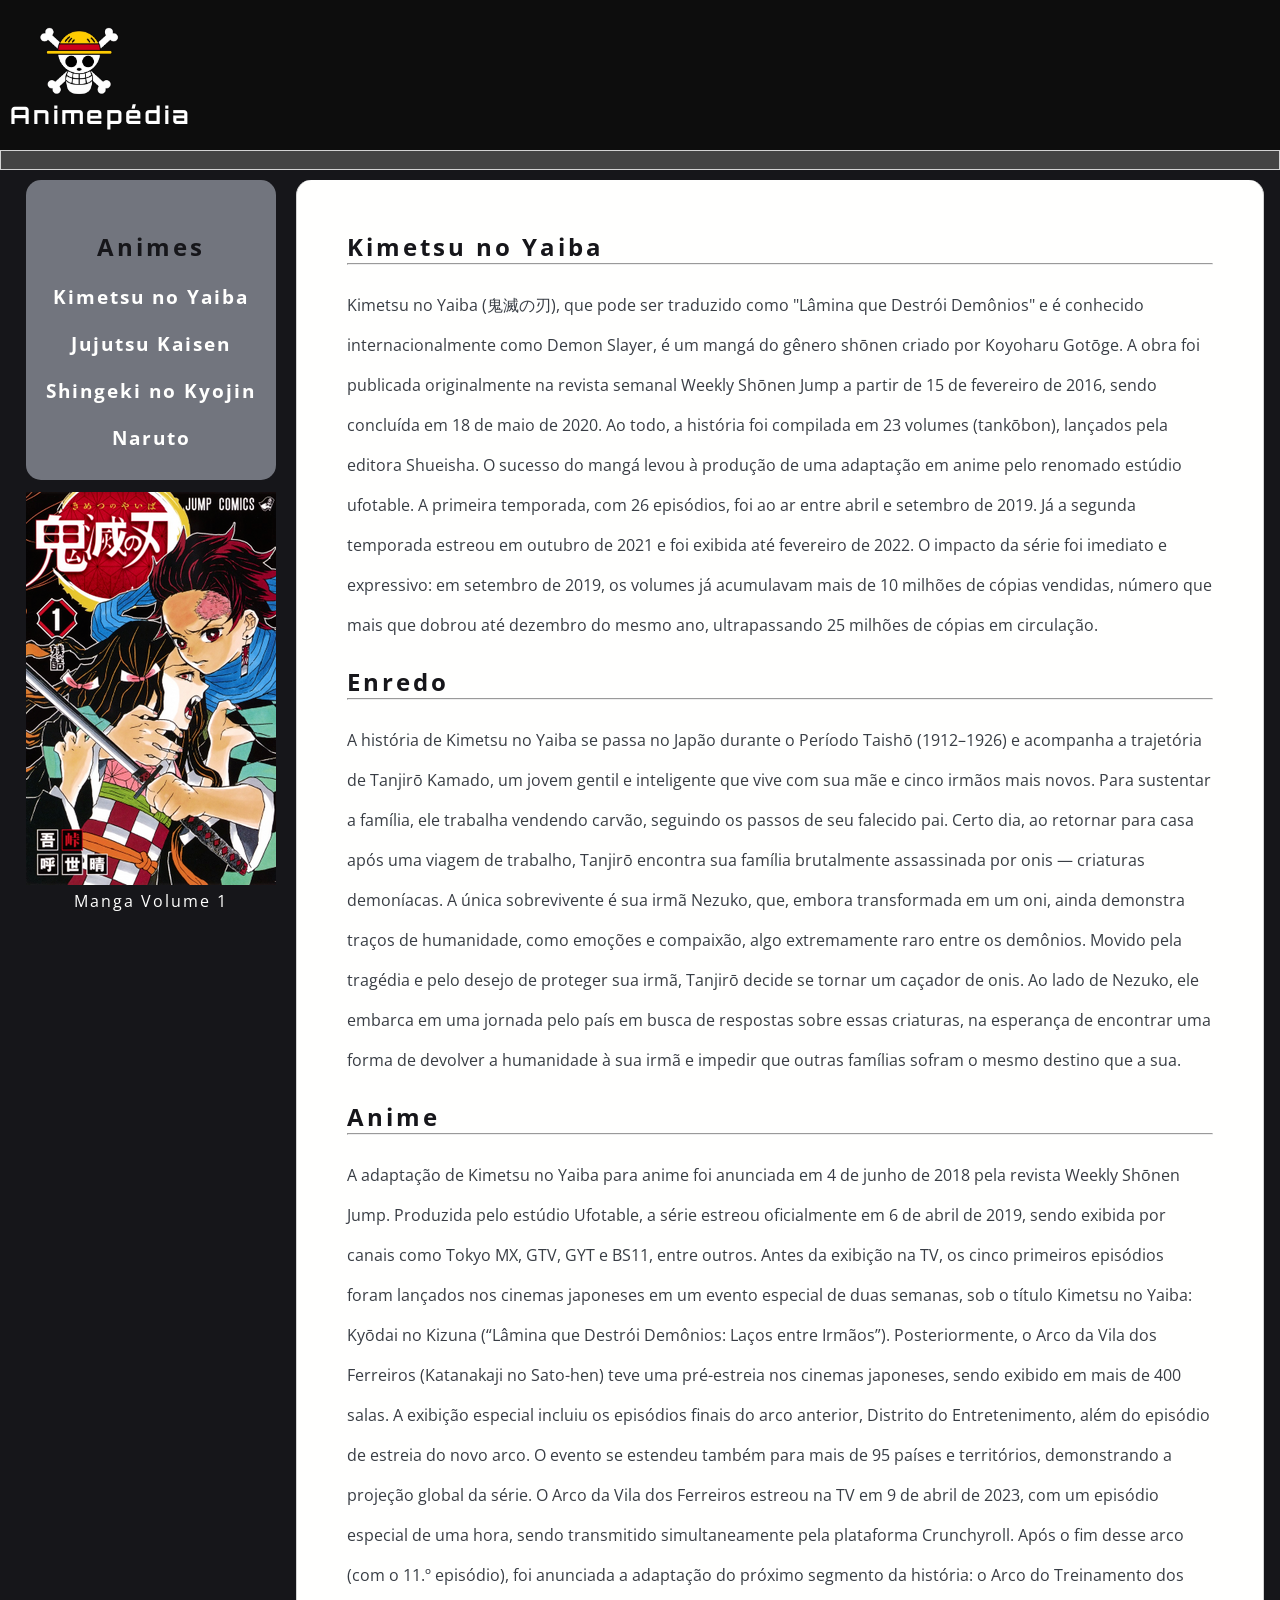
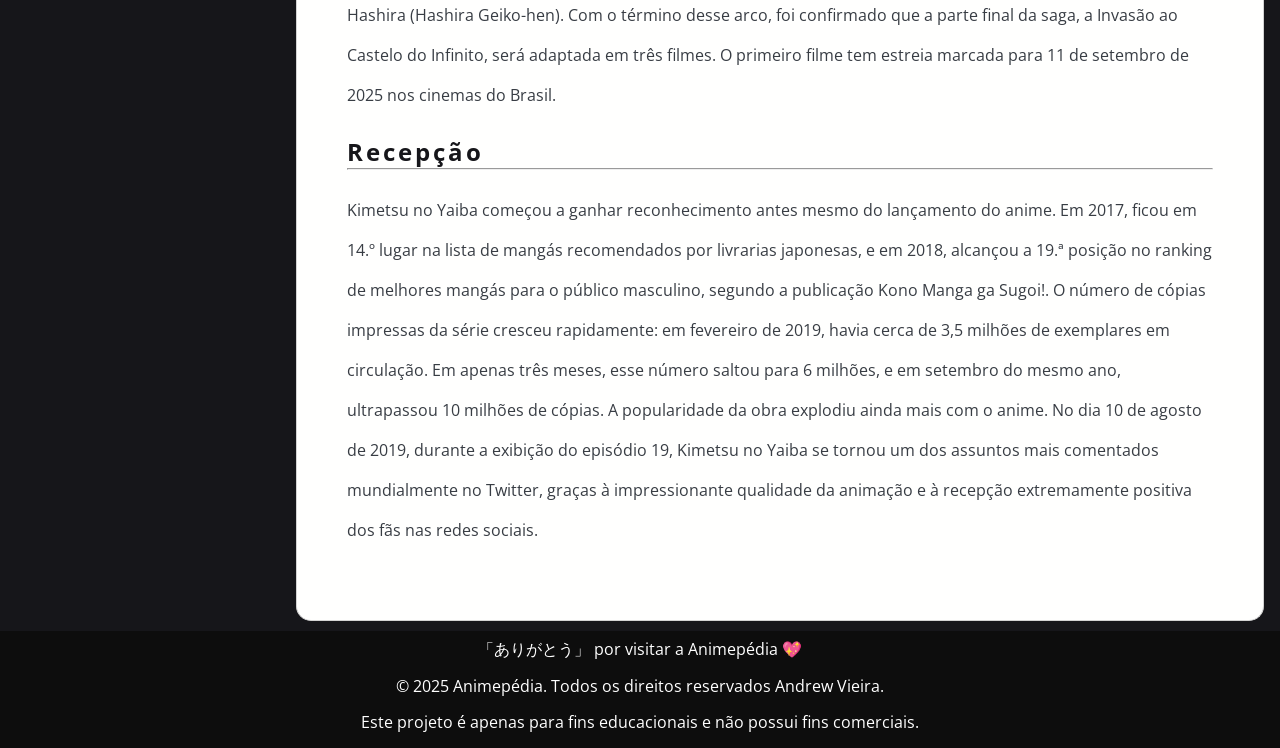
<file: index.html>
<!DOCTYPE html>
<html lang="pt-br">

<head>
  <meta charset="UTF-8">
  <meta name="viewport" content="width=device-width, initial-scale=1.0">
  <title>Kimetsu no Yaiba</title>
  <link rel="stylesheet" href="./assets/css/style.css">
  <link rel="shortcut icon" href="assets/images/favicon-32x32.png" type="image/x-icon">
</head>

<body>


  <header id="inicio">
    <div class="logo">

    </div><!--logo-->
    <h2>Animepédia</h2>
  </header><!--header-->
  <div class="bar">
    <button class="hamburger" id="hamburger">☰</button>
  </div><!--bar-->
  <div class="wrapper">
    <nav id="side-left">
      <aside class="side1">
        <h2>Animes</h2>
        <a href="index.html">Kimetsu no Yaiba</a>
        <a href="jujutsu.html">Jujutsu Kaisen</a>
        <a href="shingeki.html">Shingeki no Kyojin</a>
        <a href="naruto.html">Naruto</a>
        <figure>
          <img src="assets/images/Kimetsu_no_Yaiba_(capa_do_volume_1).png"
            alt="Capa do volume 1 do manga de Kimetsu no Yaiba">
          <figcaption>Manga Volume 1</figcaption>
        </figure>
      </aside><!--side1-->
    </nav><!--side-left-->

    <nav id="nav-hamburger" class="nav-hamburger">
      <h2>Animes</h2>
      <a href="index.html">Kimetsu no Yaiba</a>
      <a href="jujutsu.html">Jujutsu Kaisen</a>
      <a href="shingeki.html">Shingeki no Kyojin</a>
      <a href="naruto.html">Naruto</a>
    </nav><!--nav-hamburger-->

    <nav id="side-right">
      <aside class="side2">
        <h2>Neste Artigo</h2>
        <a href="#inicio">Inicio</a>
        <a href="#Enredo">Enredo</a>
        <a href="#Anime">Anime</a>
        <a href="#Recepcao">Recepção</a>
      </aside>
    </nav><!--nav-->
    <main>
      <section>
        <figure class="img-mobile">
          <img src="assets/images/Kimetsu_no_Yaiba_(capa_do_volume_1).png"
            alt="Capa do volume 1 do manga de Kimetsu no Yaiba">
          <figcaption>Manga Volume 1</figcaption>
        </figure><!--img-mobile-->
        <h1>Kimetsu no Yaiba</h1>
        <hr>
        <p>
          Kimetsu no Yaiba (鬼滅の刃), que pode ser traduzido como "Lâmina que Destrói Demônios" e é conhecido
          internacionalmente como Demon Slayer, é um mangá do gênero shōnen criado por Koyoharu Gotōge. A obra foi
          publicada originalmente na revista semanal Weekly Shōnen Jump a partir de 15 de fevereiro de 2016, sendo
          concluída em 18 de maio de 2020. Ao todo, a história foi compilada em 23 volumes (tankōbon), lançados pela
          editora Shueisha.

          O sucesso do mangá levou à produção de uma adaptação em anime pelo renomado estúdio ufotable. A primeira
          temporada, com 26 episódios, foi ao ar entre abril e setembro de 2019. Já a segunda temporada estreou em
          outubro de 2021 e foi exibida até fevereiro de 2022.

          O impacto da série foi imediato e expressivo: em setembro de 2019, os volumes já acumulavam mais de 10 milhões
          de cópias vendidas, número que mais que dobrou até dezembro do mesmo ano, ultrapassando 25 milhões de cópias
          em circulação.
        </p>
        <h2 id="Enredo">Enredo</h2>
        <hr>
        <p>
          A história de Kimetsu no Yaiba se passa no Japão durante o Período Taishō (1912–1926) e acompanha a trajetória
          de Tanjirō Kamado, um jovem gentil e inteligente que vive com sua mãe e cinco irmãos mais novos. Para
          sustentar a família, ele trabalha vendendo carvão, seguindo os passos de seu falecido pai.

          Certo dia, ao retornar para casa após uma viagem de trabalho, Tanjirō encontra sua família brutalmente
          assassinada por onis — criaturas demoníacas. A única sobrevivente é sua irmã Nezuko, que, embora transformada
          em um oni, ainda demonstra traços de humanidade, como emoções e compaixão, algo extremamente raro entre os
          demônios.

          Movido pela tragédia e pelo desejo de proteger sua irmã, Tanjirō decide se tornar um caçador de onis. Ao lado
          de Nezuko, ele embarca em uma jornada pelo país em busca de respostas sobre essas criaturas, na esperança de
          encontrar uma forma de devolver a humanidade à sua irmã e impedir que outras famílias sofram o mesmo destino
          que a sua.
        </p>
        <h2 id="Anime">Anime</h2>
        <hr>
        <p>

          A adaptação de Kimetsu no Yaiba para anime foi anunciada em 4 de junho de 2018 pela revista Weekly Shōnen
          Jump. Produzida pelo estúdio Ufotable, a série estreou oficialmente em 6 de abril de 2019, sendo exibida por
          canais como Tokyo MX, GTV, GYT e BS11, entre outros. Antes da exibição na TV, os cinco primeiros episódios
          foram lançados nos cinemas japoneses em um evento especial de duas semanas, sob o título Kimetsu no Yaiba:
          Kyōdai no Kizuna (“Lâmina que Destrói Demônios: Laços entre Irmãos”).

          Posteriormente, o Arco da Vila dos Ferreiros (Katanakaji no Sato-hen) teve uma pré-estreia nos cinemas
          japoneses, sendo exibido em mais de 400 salas. A exibição especial incluiu os episódios finais do arco
          anterior, Distrito do Entretenimento, além do episódio de estreia do novo arco. O evento se estendeu também
          para mais de 95 países e territórios, demonstrando a projeção global da série.

          O Arco da Vila dos Ferreiros estreou na TV em 9 de abril de 2023, com um episódio especial de uma hora, sendo
          transmitido simultaneamente pela plataforma Crunchyroll.

          Após o fim desse arco (com o 11.º episódio), foi anunciada a adaptação do próximo segmento da história: o Arco
          do Treinamento dos Hashira (Hashira Geiko-hen). Com o término desse arco, foi confirmado que a parte final da
          saga, a Invasão ao Castelo do Infinito, será adaptada em três filmes. O primeiro filme tem estreia marcada
          para 11 de setembro de 2025 nos cinemas do Brasil.
        </p>
        <h2 id="Recepcao">Recepção</h2>
        <hr>
        <p>
          Kimetsu no Yaiba começou a ganhar reconhecimento antes mesmo do lançamento do anime. Em 2017, ficou em 14.º
          lugar na lista de mangás recomendados por livrarias japonesas, e em 2018, alcançou a 19.ª posição no ranking
          de melhores mangás para o público masculino, segundo a publicação Kono Manga ga Sugoi!.

          O número de cópias impressas da série cresceu rapidamente: em fevereiro de 2019, havia cerca de 3,5 milhões de
          exemplares em circulação. Em apenas três meses, esse número saltou para 6 milhões, e em setembro do mesmo ano,
          ultrapassou 10 milhões de cópias.

          A popularidade da obra explodiu ainda mais com o anime. No dia 10 de agosto de 2019, durante a exibição do
          episódio 19, Kimetsu no Yaiba se tornou um dos assuntos mais comentados mundialmente no Twitter, graças à
          impressionante qualidade da animação e à recepção extremamente positiva dos fãs nas redes sociais.


        </p>
      </section><!--section-->
    </main>
  </div>

  <footer>
    <p>「ありがとう」 por visitar a Animepédia 💖</p>
    <p>© 2025 Animepédia. Todos os direitos reservados Andrew Vieira.</p>
    <p>Este projeto é apenas para fins educacionais e não possui fins comerciais.</p>
  </footer><!--footer-->

  <script>
    const hamburger = document.getElementById('hamburger');
    const nav = document.getElementById('nav-hamburger');

    hamburger.addEventListener('click', () => {
      nav.classList.toggle('active');
    });
  </script>
</body>


</html>
</file>
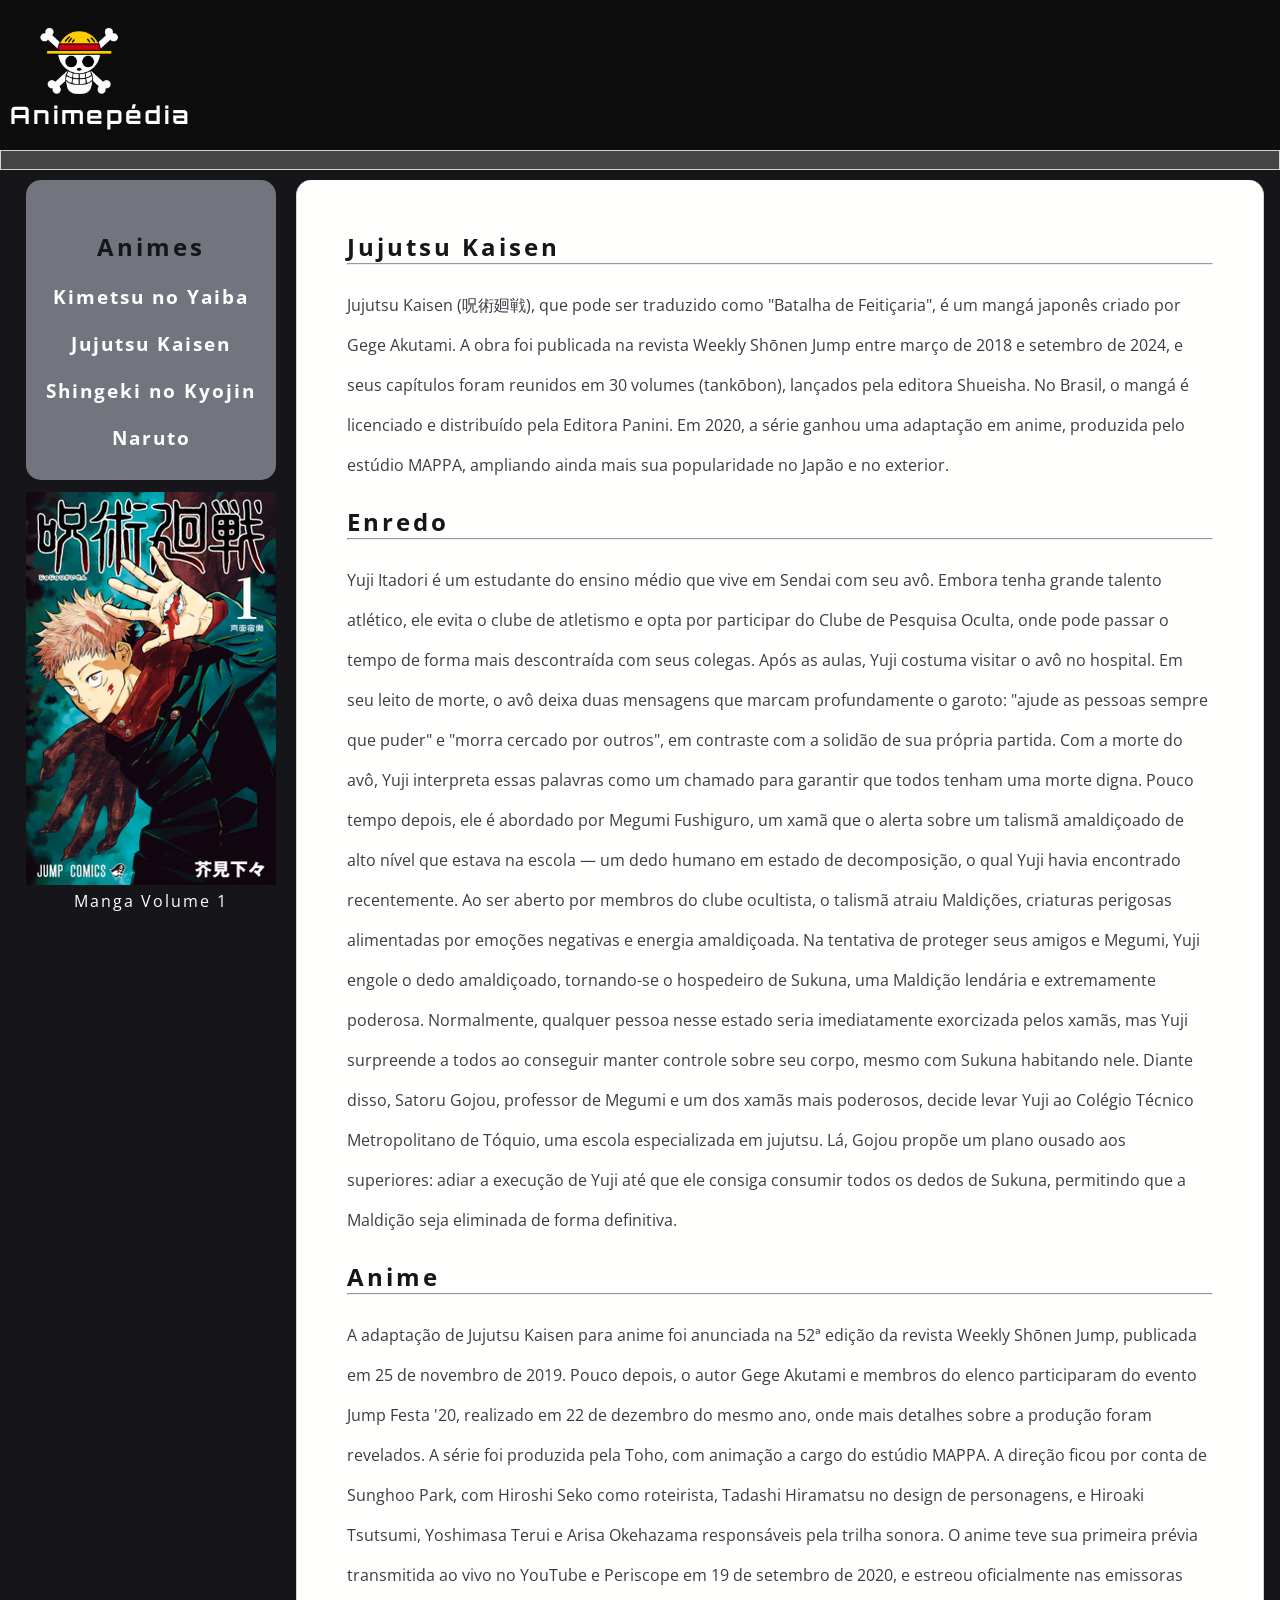
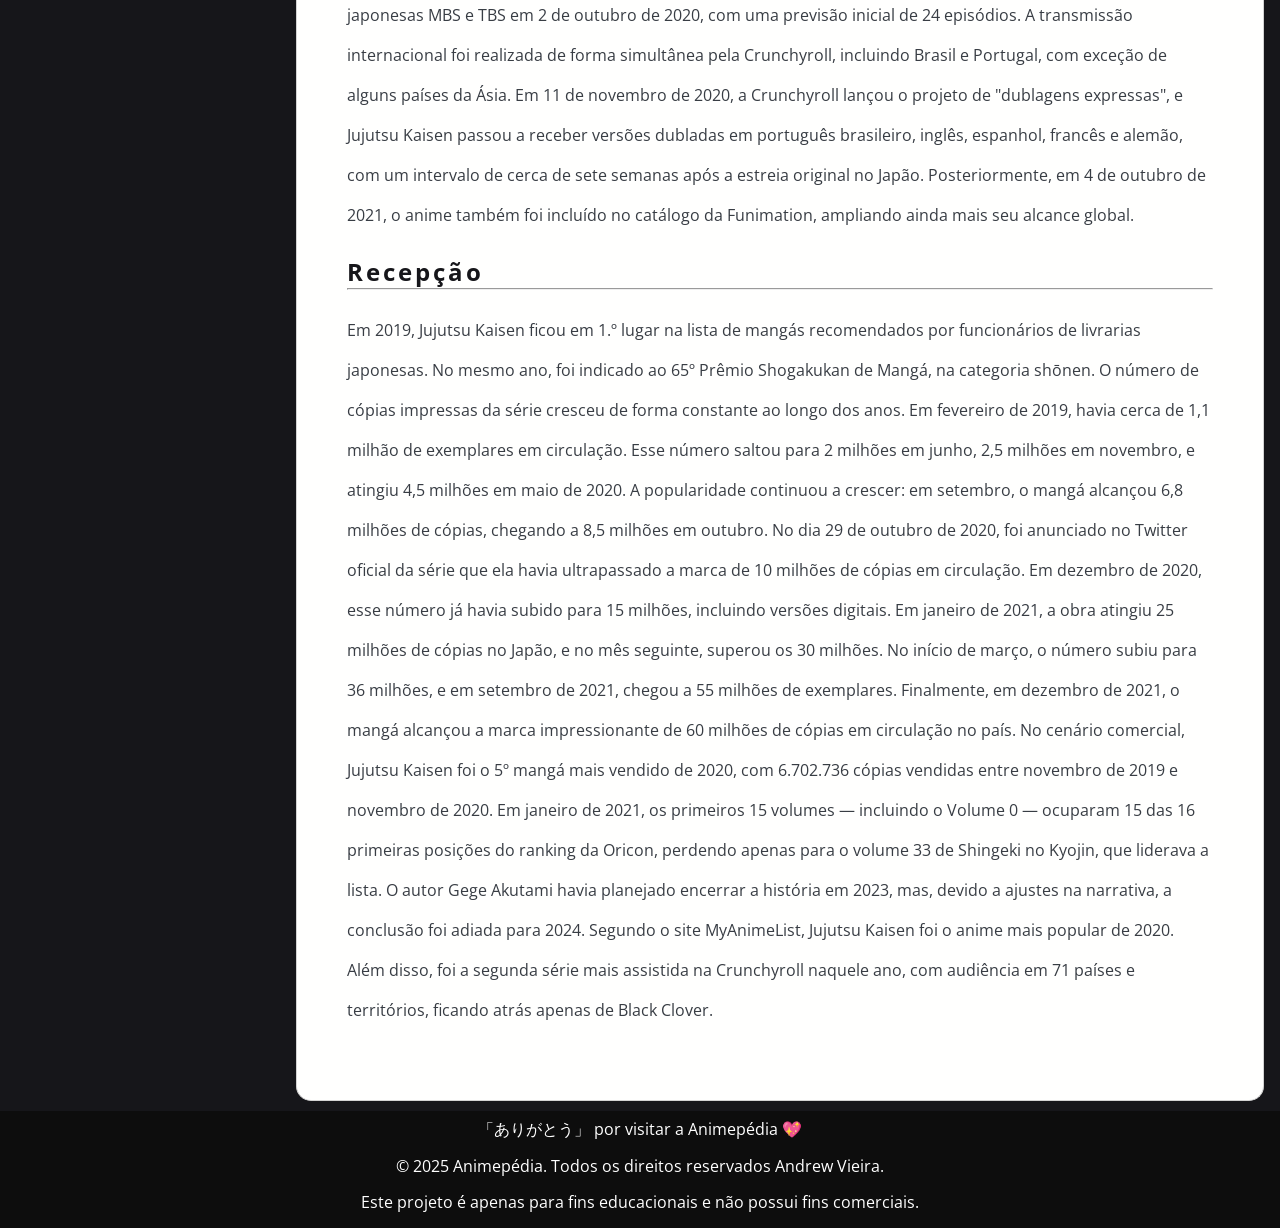
<file: jujutsu.html>
<!DOCTYPE html>
<html lang="pt-br">

<head>
  <meta charset="UTF-8">
  <meta name="viewport" content="width=device-width, initial-scale=1.0">
  <title>Jujutsu Kaisen</title>
  <link rel="stylesheet" href="./assets/css/style.css">
  <link rel="shortcut icon" href="assets/images/favicon-32x32.png" type="image/x-icon">
</head>

<body>


  <header id="inicio">
    <div class="logo">

    </div><!--logo-->
    <h2>Animepédia</h2>
  </header><!--header-->
  <div class="bar">
    <button class="hamburger" id="hamburger">☰</button>
  </div><!--bar-->
  <div class="wrapper">
    <nav id="side-left">
      <aside class="side1">
        <h2>Animes</h2>
        <a href="index.html">Kimetsu no Yaiba</a>
        <a href="jujutsu.html">Jujutsu Kaisen</a>
        <a href="shingeki.html">Shingeki no Kyojin</a>
        <a href="naruto.html">Naruto</a>
        <figure>
          <img src="assets/images/Jujutsu_Kaisen_Cover.png" alt="Capa do volume 1 do manga de Jujutsu Kaisen">
          <figcaption>Manga Volume 1</figcaption>
        </figure>
      </aside><!--side1-->
    </nav><!--side-left-->
    <nav id="nav-hamburger" class="nav-hamburger">
      <h2>Animes</h2>
      <a href="index.html">Kimetsu no Yaiba</a>
      <a href="jujutsu.html">Jujutsu Kaisen</a>
      <a href="shingeki.html">Shingeki no Kyojin</a>
      <a href="naruto.html">Naruto</a>
    </nav><!--nav-hamburger-->
    <nav id="side-right">
      <aside class="side2">
        <h2>Neste Artigo</h2>
        <a href="#inicio">Inicio</a>
        <a href="#Enredo">Enredo</a>
        <a href="#Anime">Anime</a>
        <a href="#Recepcao">Recepção</a>
      </aside>
    </nav><!--nav-->
    <main>
      <section>
        <figure class="img-mobile">
          <img src="assets/images/Jujutsu_Kaisen_Cover.png" alt="Capa do volume 1 do manga de Jujutsu Kaisen">
          <figcaption>Manga Volume 1</figcaption>
        </figure><!--img-mobile-->
        <h1>Jujutsu Kaisen</h1>
        <hr>
        <p>
          Jujutsu Kaisen (呪術廻戦), que pode ser traduzido como "Batalha de Feitiçaria", é um mangá japonês criado por Gege
          Akutami. A obra foi publicada na revista Weekly Shōnen Jump entre março de 2018 e setembro de 2024, e seus
          capítulos foram reunidos em 30 volumes (tankōbon), lançados pela editora Shueisha.

          No Brasil, o mangá é licenciado e distribuído pela Editora Panini. Em 2020, a série ganhou uma adaptação em
          anime, produzida pelo estúdio MAPPA, ampliando ainda mais sua popularidade no Japão e no exterior.
        </p>
        <h2 id="Enredo">Enredo</h2>
        <hr>
        <p>
          Yuji Itadori é um estudante do ensino médio que vive em Sendai com seu avô. Embora tenha grande talento
          atlético, ele evita o clube de atletismo e opta por participar do Clube de Pesquisa Oculta, onde pode passar o
          tempo de forma mais descontraída com seus colegas. Após as aulas, Yuji costuma visitar o avô no hospital. Em
          seu leito de morte, o avô deixa duas mensagens que marcam profundamente o garoto: "ajude as pessoas sempre que
          puder" e "morra cercado por outros", em contraste com a solidão de sua própria partida.

          Com a morte do avô, Yuji interpreta essas palavras como um chamado para garantir que todos tenham uma morte
          digna. Pouco tempo depois, ele é abordado por Megumi Fushiguro, um xamã que o alerta sobre um talismã
          amaldiçoado de alto nível que estava na escola — um dedo humano em estado de decomposição, o qual Yuji havia
          encontrado recentemente. Ao ser aberto por membros do clube ocultista, o talismã atraiu Maldições, criaturas
          perigosas alimentadas por emoções negativas e energia amaldiçoada.

          Na tentativa de proteger seus amigos e Megumi, Yuji engole o dedo amaldiçoado, tornando-se o hospedeiro de
          Sukuna, uma Maldição lendária e extremamente poderosa. Normalmente, qualquer pessoa nesse estado seria
          imediatamente exorcizada pelos xamãs, mas Yuji surpreende a todos ao conseguir manter controle sobre seu
          corpo, mesmo com Sukuna habitando nele.

          Diante disso, Satoru Gojou, professor de Megumi e um dos xamãs mais poderosos, decide levar Yuji ao Colégio
          Técnico Metropolitano de Tóquio, uma escola especializada em jujutsu. Lá, Gojou propõe um plano ousado aos
          superiores: adiar a execução de Yuji até que ele consiga consumir todos os dedos de Sukuna, permitindo que a
          Maldição seja eliminada de forma definitiva.
        </p>
        <h2 id="Anime">Anime</h2>
        <hr>
        <p>

          A adaptação de Jujutsu Kaisen para anime foi anunciada na 52ª edição da revista Weekly Shōnen Jump, publicada
          em 25 de novembro de 2019. Pouco depois, o autor Gege Akutami e membros do elenco participaram do evento Jump
          Festa '20, realizado em 22 de dezembro do mesmo ano, onde mais detalhes sobre a produção foram revelados.

          A série foi produzida pela Toho, com animação a cargo do estúdio MAPPA. A direção ficou por conta de Sunghoo
          Park, com Hiroshi Seko como roteirista, Tadashi Hiramatsu no design de personagens, e Hiroaki Tsutsumi,
          Yoshimasa Terui e Arisa Okehazama responsáveis pela trilha sonora.

          O anime teve sua primeira prévia transmitida ao vivo no YouTube e Periscope em 19 de setembro de 2020, e
          estreou oficialmente nas emissoras japonesas MBS e TBS em 2 de outubro de 2020, com uma previsão inicial de 24
          episódios.

          A transmissão internacional foi realizada de forma simultânea pela Crunchyroll, incluindo Brasil e Portugal,
          com exceção de alguns países da Ásia. Em 11 de novembro de 2020, a Crunchyroll lançou o projeto de "dublagens
          expressas", e Jujutsu Kaisen passou a receber versões dubladas em português brasileiro, inglês, espanhol,
          francês e alemão, com um intervalo de cerca de sete semanas após a estreia original no Japão.

          Posteriormente, em 4 de outubro de 2021, o anime também foi incluído no catálogo da Funimation, ampliando
          ainda mais seu alcance global.
        </p>
        <h2 id="Recepcao">Recepção</h2>
        <hr>
        <p>
          Em 2019, Jujutsu Kaisen ficou em 1.º lugar na lista de mangás recomendados por funcionários de livrarias
          japonesas. No mesmo ano, foi indicado ao 65º Prêmio Shogakukan de Mangá, na categoria shōnen.

          O número de cópias impressas da série cresceu de forma constante ao longo dos anos. Em fevereiro de 2019,
          havia cerca de 1,1 milhão de exemplares em circulação. Esse número saltou para 2 milhões em junho, 2,5 milhões
          em novembro, e atingiu 4,5 milhões em maio de 2020. A popularidade continuou a crescer: em setembro, o mangá
          alcançou 6,8 milhões de cópias, chegando a 8,5 milhões em outubro. No dia 29 de outubro de 2020, foi anunciado
          no Twitter oficial da série que ela havia ultrapassado a marca de 10 milhões de cópias em circulação. Em
          dezembro de 2020, esse número já havia subido para 15 milhões, incluindo versões digitais.

          Em janeiro de 2021, a obra atingiu 25 milhões de cópias no Japão, e no mês seguinte, superou os 30 milhões. No
          início de março, o número subiu para 36 milhões, e em setembro de 2021, chegou a 55 milhões de exemplares.
          Finalmente, em dezembro de 2021, o mangá alcançou a marca impressionante de 60 milhões de cópias em circulação
          no país.

          No cenário comercial, Jujutsu Kaisen foi o 5º mangá mais vendido de 2020, com 6.702.736 cópias vendidas entre
          novembro de 2019 e novembro de 2020. Em janeiro de 2021, os primeiros 15 volumes — incluindo o Volume 0 —
          ocuparam 15 das 16 primeiras posições do ranking da Oricon, perdendo apenas para o volume 33 de Shingeki no
          Kyojin, que liderava a lista.

          O autor Gege Akutami havia planejado encerrar a história em 2023, mas, devido a ajustes na narrativa, a
          conclusão foi adiada para 2024.

          Segundo o site MyAnimeList, Jujutsu Kaisen foi o anime mais popular de 2020. Além disso, foi a segunda série
          mais assistida na Crunchyroll naquele ano, com audiência em 71 países e territórios, ficando atrás apenas de
          Black Clover.
        </p>
      </section><!--section-->
    </main>
  </div>

  <footer>
    <p>「ありがとう」 por visitar a Animepédia 💖</p>
    <p>© 2025 Animepédia. Todos os direitos reservados Andrew Vieira.</p>
    <p>Este projeto é apenas para fins educacionais e não possui fins comerciais.</p>
  </footer><!--footer-->
  <script>
    const hamburger = document.getElementById('hamburger');
    const nav = document.getElementById('nav-hamburger');

    hamburger.addEventListener('click', () => {
      nav.classList.toggle('active');
    });
  </script>
</body>

</html>
</file>
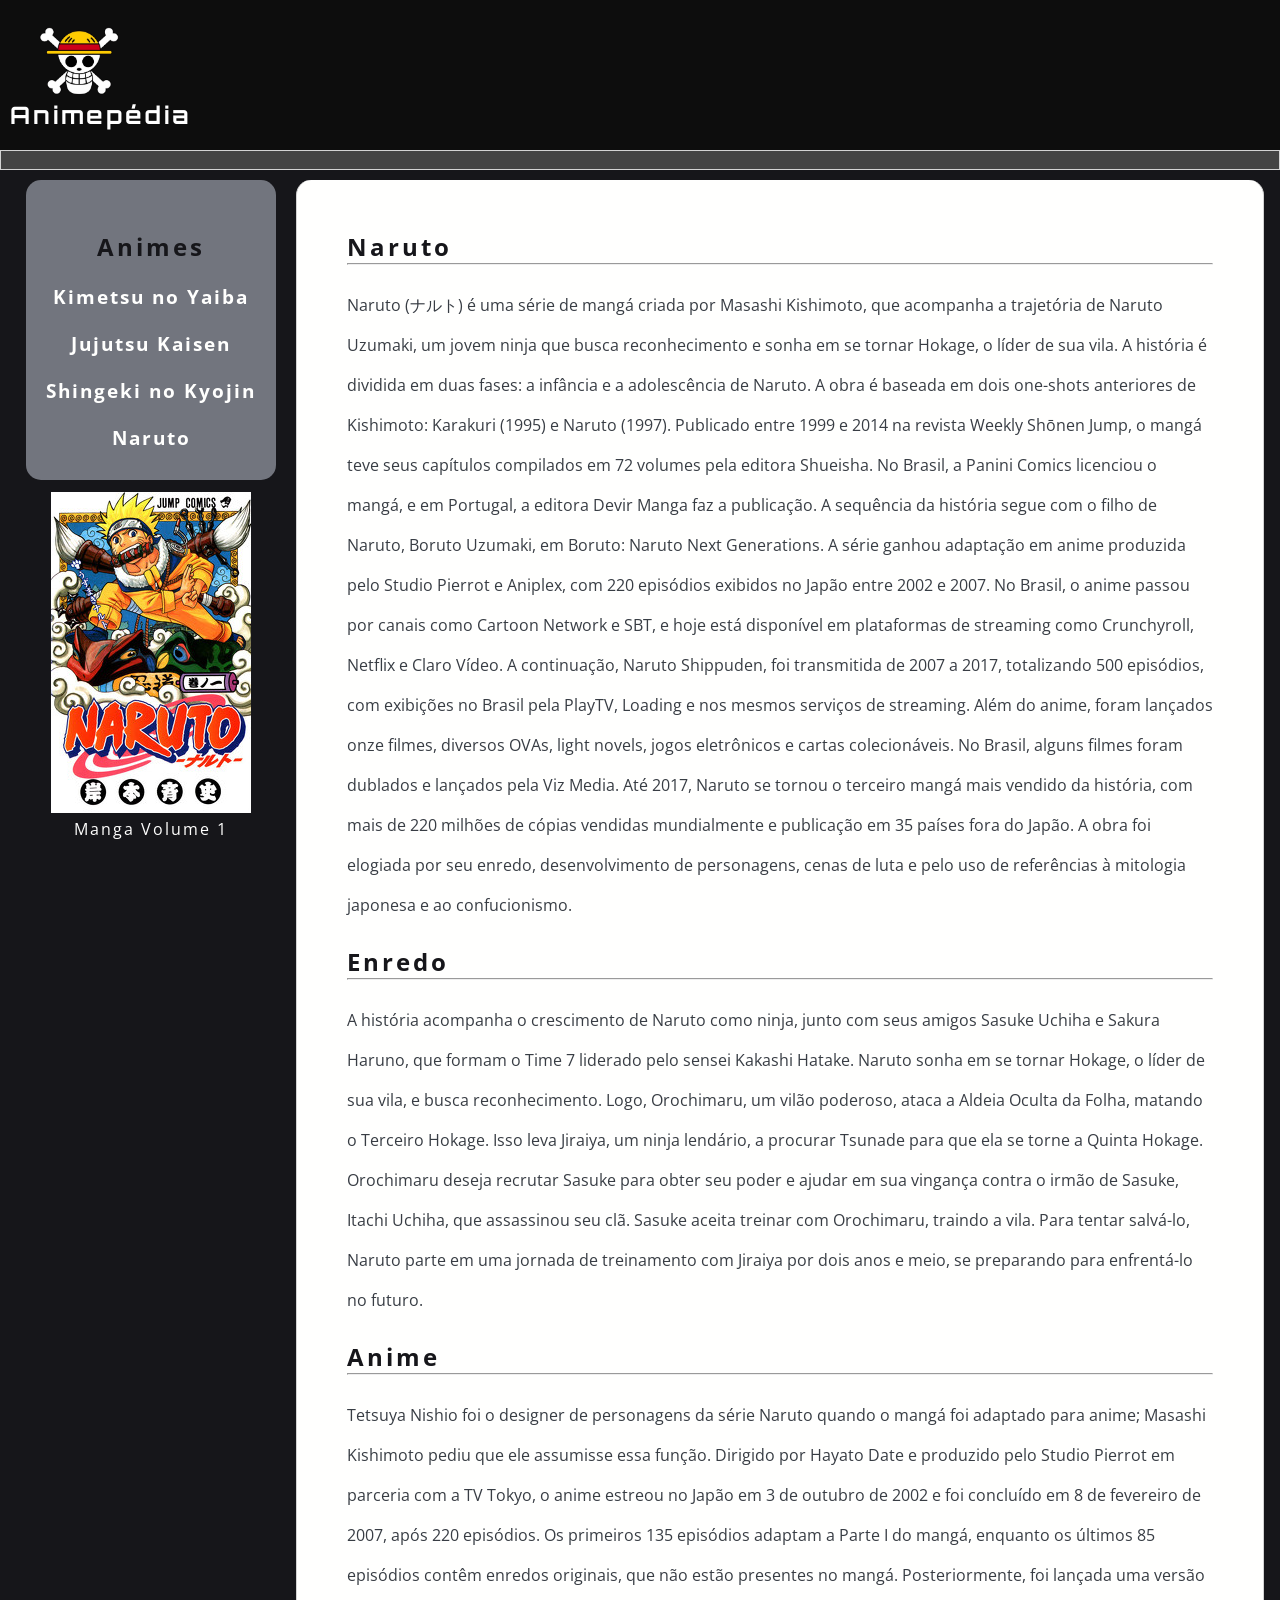
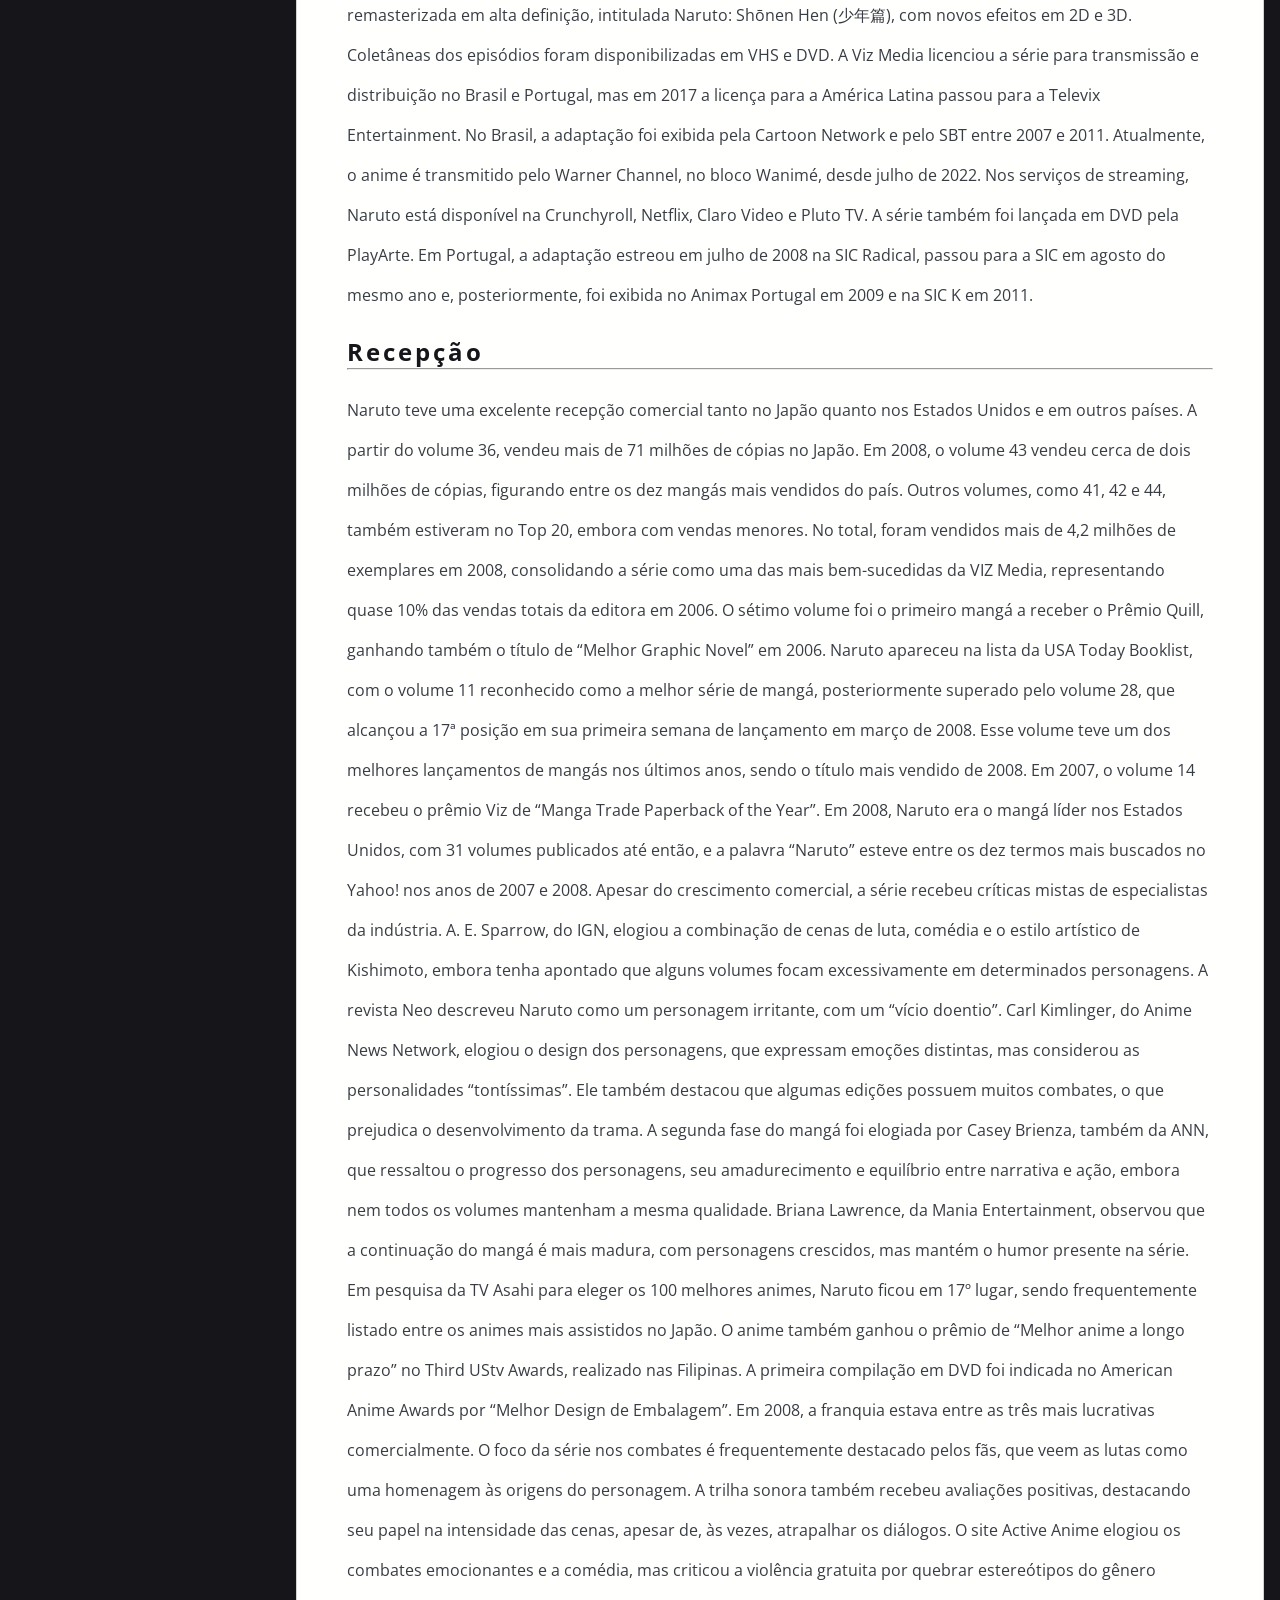
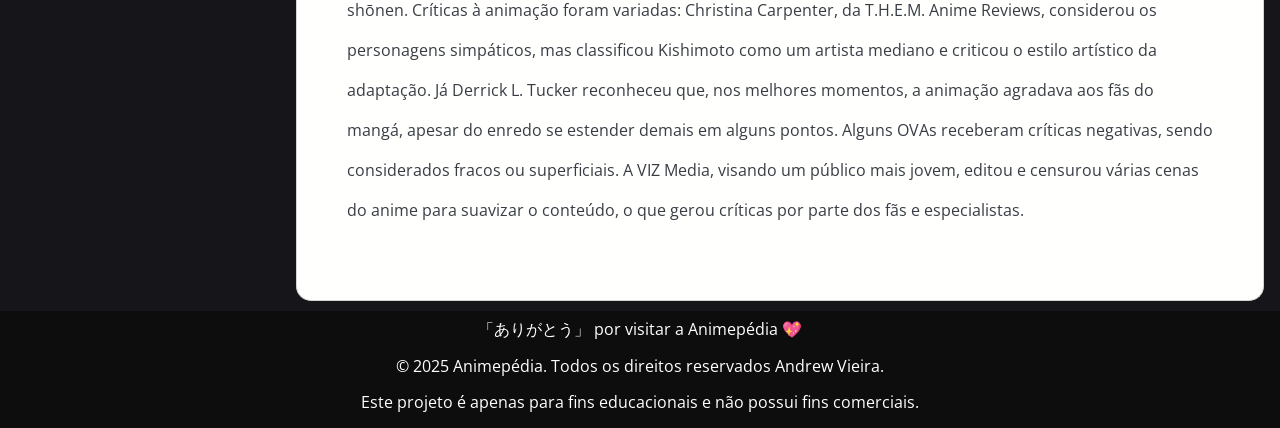
<file: naruto.html>
<!DOCTYPE html>
<html lang="pt-br">

<head>
  <meta charset="UTF-8">
  <meta name="viewport" content="width=device-width, initial-scale=1.0">
  <title>Naruto</title>
  <link rel="stylesheet" href="./assets/css/style.css">
  <link rel="shortcut icon" href="assets/images/favicon-32x32.png" type="image/x-icon">
</head>

<body>


  <header id="inicio">
    <div class="logo">

    </div><!--logo-->
    <h2>Animepédia</h2>
  </header><!--header-->
  <div class="bar">
    <button class="hamburger" id="hamburger">☰</button>
  </div><!--bar-->
  <div class="wrapper">
    <nav id="side-left">
      <aside class="side1">
        <h2>Animes</h2>
        <a href="index.html">Kimetsu no Yaiba</a>
        <a href="jujutsu.html">Jujutsu Kaisen</a>
        <a href="shingeki.html">Shingeki no Kyojin</a>
        <a href="naruto.html">Naruto</a>
        <figure>
          <img src="assets/images/Naruto_vol._01.jpg" alt="Capa do volume 1 do manga de Naruto">
          <figcaption>Manga Volume 1</figcaption>
        </figure> <!--img-mobile-->
      </aside><!--side1-->
    </nav><!--side-left-->
    <nav id="nav-hamburger" class="nav-hamburger">
      <h2>Animes</h2>
      <a href="index.html">Kimetsu no Yaiba</a>
      <a href="jujutsu.html">Jujutsu Kaisen</a>
      <a href="shingeki.html">Shingeki no Kyojin</a>
      <a href="naruto.html">Naruto</a>
    </nav><!--nav-hamburger-->
    <nav id="side-right">
      <aside class="side2">
        <h2>Neste Artigo</h2>
        <a href="#inicio">Inicio</a>
        <a href="#Enredo">Enredo</a>
        <a href="#Anime">Anime</a>
        <a href="#Recepcao">Recepção</a>
      </aside>
    </nav><!--nav-->
    <main>
      <section>
        <figure class="img-mobile">
          <img src="assets/images/Naruto_vol._01.jpg" alt="Capa do volume 1 do manga de Naruto">
          <figcaption>Manga Volume 1</figcaption>
        </figure> <!--img-mobile-->
        <h1>Naruto</h1>
        <hr>
        <p>
          Naruto (ナルト) é uma série de mangá criada por Masashi Kishimoto, que acompanha a trajetória de Naruto Uzumaki,
          um jovem ninja que busca reconhecimento e sonha em se tornar Hokage, o líder de sua vila. A história é
          dividida em duas fases: a infância e a adolescência de Naruto. A obra é baseada em dois one-shots anteriores
          de Kishimoto: Karakuri (1995) e Naruto (1997).

          Publicado entre 1999 e 2014 na revista Weekly Shōnen Jump, o mangá teve seus capítulos compilados em 72
          volumes pela editora Shueisha. No Brasil, a Panini Comics licenciou o mangá, e em Portugal, a editora Devir
          Manga faz a publicação. A sequência da história segue com o filho de Naruto, Boruto Uzumaki, em Boruto: Naruto
          Next Generations.

          A série ganhou adaptação em anime produzida pelo Studio Pierrot e Aniplex, com 220 episódios exibidos no Japão
          entre 2002 e 2007. No Brasil, o anime passou por canais como Cartoon Network e SBT, e hoje está disponível em
          plataformas de streaming como Crunchyroll, Netflix e Claro Vídeo. A continuação, Naruto Shippuden, foi
          transmitida de 2007 a 2017, totalizando 500 episódios, com exibições no Brasil pela PlayTV, Loading e nos
          mesmos serviços de streaming.

          Além do anime, foram lançados onze filmes, diversos OVAs, light novels, jogos eletrônicos e cartas
          colecionáveis. No Brasil, alguns filmes foram dublados e lançados pela Viz Media.

          Até 2017, Naruto se tornou o terceiro mangá mais vendido da história, com mais de 220 milhões de cópias
          vendidas mundialmente e publicação em 35 países fora do Japão. A obra foi elogiada por seu enredo,
          desenvolvimento de personagens, cenas de luta e pelo uso de referências à mitologia japonesa e ao
          confucionismo.
        </p>
        <h2 id="Enredo">Enredo</h2>
        <hr>
        <p>
          A história acompanha o crescimento de Naruto como ninja, junto com seus amigos Sasuke Uchiha e Sakura Haruno,
          que formam o Time 7 liderado pelo sensei Kakashi Hatake. Naruto sonha em se tornar Hokage, o líder de sua
          vila, e busca reconhecimento.

          Logo, Orochimaru, um vilão poderoso, ataca a Aldeia Oculta da Folha, matando o Terceiro Hokage. Isso leva
          Jiraiya, um ninja lendário, a procurar Tsunade para que ela se torne a Quinta Hokage. Orochimaru deseja
          recrutar Sasuke para obter seu poder e ajudar em sua vingança contra o irmão de Sasuke, Itachi Uchiha, que
          assassinou seu clã.

          Sasuke aceita treinar com Orochimaru, traindo a vila. Para tentar salvá-lo, Naruto parte em uma jornada de
          treinamento com Jiraiya por dois anos e meio, se preparando para enfrentá-lo no futuro.
        </p>
        <h2 id="Anime">Anime</h2>
        <hr>
        <p>

          Tetsuya Nishio foi o designer de personagens da série Naruto quando o mangá foi adaptado para anime; Masashi
          Kishimoto pediu que ele assumisse essa função. Dirigido por Hayato Date e produzido pelo Studio Pierrot em
          parceria com a TV Tokyo, o anime estreou no Japão em 3 de outubro de 2002 e foi concluído em 8 de fevereiro de
          2007, após 220 episódios.

          Os primeiros 135 episódios adaptam a Parte I do mangá, enquanto os últimos 85 episódios contêm enredos
          originais, que não estão presentes no mangá. Posteriormente, foi lançada uma versão remasterizada em alta
          definição, intitulada Naruto: Shōnen Hen (少年篇), com novos efeitos em 2D e 3D.

          Coletâneas dos episódios foram disponibilizadas em VHS e DVD. A Viz Media licenciou a série para transmissão e
          distribuição no Brasil e Portugal, mas em 2017 a licença para a América Latina passou para a Televix
          Entertainment.

          No Brasil, a adaptação foi exibida pela Cartoon Network e pelo SBT entre 2007 e 2011. Atualmente, o anime é
          transmitido pelo Warner Channel, no bloco Wanimé, desde julho de 2022. Nos serviços de streaming, Naruto está
          disponível na Crunchyroll, Netflix, Claro Video e Pluto TV. A série também foi lançada em DVD pela PlayArte.

          Em Portugal, a adaptação estreou em julho de 2008 na SIC Radical, passou para a SIC em agosto do mesmo ano e,
          posteriormente, foi exibida no Animax Portugal em 2009 e na SIC K em 2011.
        </p>
        <h2 id="Recepcao">Recepção</h2>
        <hr>
        <p>
          Naruto teve uma excelente recepção comercial tanto no Japão quanto nos Estados Unidos e em outros países. A
          partir do volume 36, vendeu mais de 71 milhões de cópias no Japão. Em 2008, o volume 43 vendeu cerca de dois
          milhões de cópias, figurando entre os dez mangás mais vendidos do país. Outros volumes, como 41, 42 e 44,
          também estiveram no Top 20, embora com vendas menores. No total, foram vendidos mais de 4,2 milhões de
          exemplares em 2008, consolidando a série como uma das mais bem-sucedidas da VIZ Media, representando quase 10%
          das vendas totais da editora em 2006.

          O sétimo volume foi o primeiro mangá a receber o Prêmio Quill, ganhando também o título de “Melhor Graphic
          Novel” em 2006. Naruto apareceu na lista da USA Today Booklist, com o volume 11 reconhecido como a melhor
          série de mangá, posteriormente superado pelo volume 28, que alcançou a 17ª posição em sua primeira semana de
          lançamento em março de 2008. Esse volume teve um dos melhores lançamentos de mangás nos últimos anos, sendo o
          título mais vendido de 2008. Em 2007, o volume 14 recebeu o prêmio Viz de “Manga Trade Paperback of the Year”.
          Em 2008, Naruto era o mangá líder nos Estados Unidos, com 31 volumes publicados até então, e a palavra
          “Naruto” esteve entre os dez termos mais buscados no Yahoo! nos anos de 2007 e 2008.

          Apesar do crescimento comercial, a série recebeu críticas mistas de especialistas da indústria. A. E. Sparrow,
          do IGN, elogiou a combinação de cenas de luta, comédia e o estilo artístico de Kishimoto, embora tenha
          apontado que alguns volumes focam excessivamente em determinados personagens. A revista Neo descreveu Naruto
          como um personagem irritante, com um “vício doentio”. Carl Kimlinger, do Anime News Network, elogiou o design
          dos personagens, que expressam emoções distintas, mas considerou as personalidades “tontíssimas”. Ele também
          destacou que algumas edições possuem muitos combates, o que prejudica o desenvolvimento da trama.

          A segunda fase do mangá foi elogiada por Casey Brienza, também da ANN, que ressaltou o progresso dos
          personagens, seu amadurecimento e equilíbrio entre narrativa e ação, embora nem todos os volumes mantenham a
          mesma qualidade. Briana Lawrence, da Mania Entertainment, observou que a continuação do mangá é mais madura,
          com personagens crescidos, mas mantém o humor presente na série.

          Em pesquisa da TV Asahi para eleger os 100 melhores animes, Naruto ficou em 17º lugar, sendo frequentemente
          listado entre os animes mais assistidos no Japão. O anime também ganhou o prêmio de “Melhor anime a longo
          prazo” no Third UStv Awards, realizado nas Filipinas. A primeira compilação em DVD foi indicada no American
          Anime Awards por “Melhor Design de Embalagem”. Em 2008, a franquia estava entre as três mais lucrativas
          comercialmente.

          O foco da série nos combates é frequentemente destacado pelos fãs, que veem as lutas como uma homenagem às
          origens do personagem. A trilha sonora também recebeu avaliações positivas, destacando seu papel na
          intensidade das cenas, apesar de, às vezes, atrapalhar os diálogos. O site Active Anime elogiou os combates
          emocionantes e a comédia, mas criticou a violência gratuita por quebrar estereótipos do gênero shōnen.

          Críticas à animação foram variadas: Christina Carpenter, da T.H.E.M. Anime Reviews, considerou os personagens
          simpáticos, mas classificou Kishimoto como um artista mediano e criticou o estilo artístico da adaptação. Já
          Derrick L. Tucker reconheceu que, nos melhores momentos, a animação agradava aos fãs do mangá, apesar do
          enredo se estender demais em alguns pontos.

          Alguns OVAs receberam críticas negativas, sendo considerados fracos ou superficiais. A VIZ Media, visando um
          público mais jovem, editou e censurou várias cenas do anime para suavizar o conteúdo, o que gerou críticas por
          parte dos fãs e especialistas.
        </p>
      </section><!--section-->
    </main>
  </div>

  <footer>
    <p>「ありがとう」 por visitar a Animepédia 💖</p>
    <p>© 2025 Animepédia. Todos os direitos reservados Andrew Vieira.</p>
    <p>Este projeto é apenas para fins educacionais e não possui fins comerciais.</p>
  </footer><!--footer-->
  <script>
    const hamburger = document.getElementById('hamburger');
    const nav = document.getElementById('nav-hamburger');

    hamburger.addEventListener('click', () => {
      nav.classList.toggle('active');
    });
  </script>
</body>

</html>
</file>
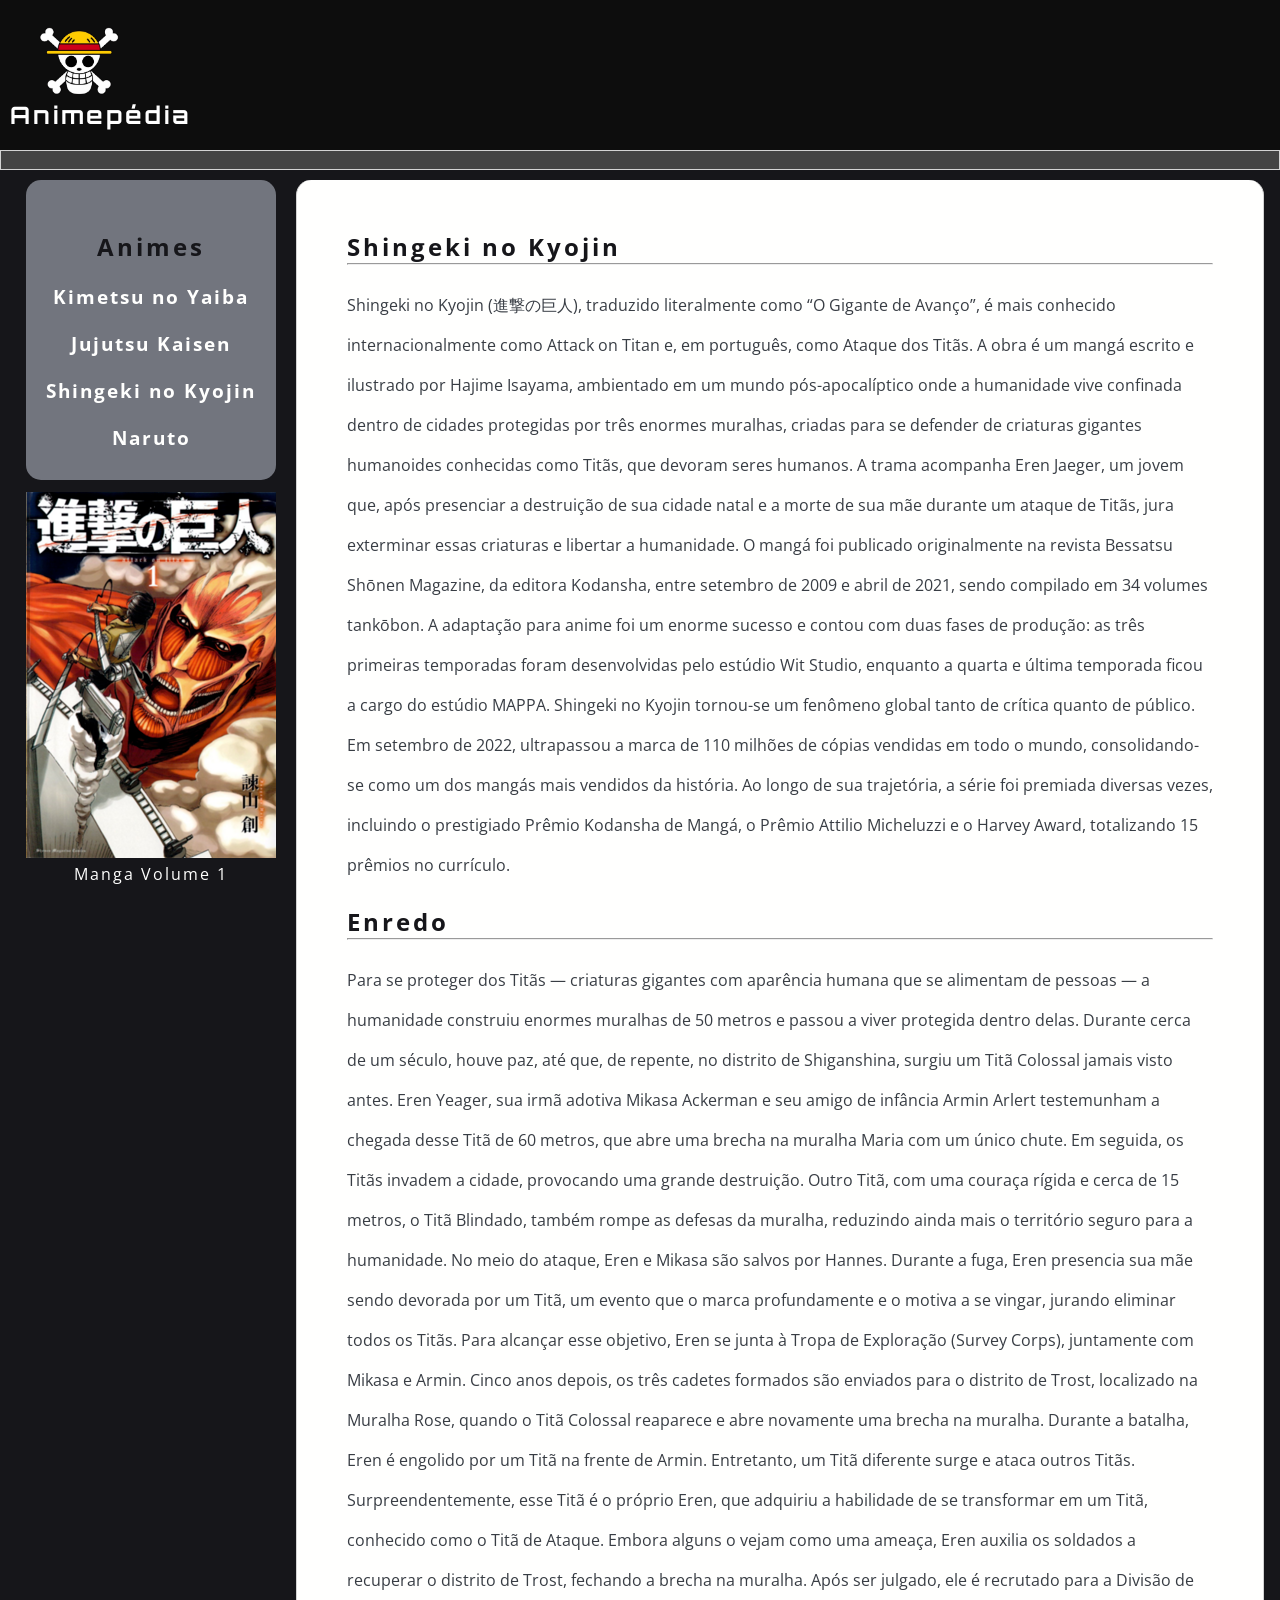
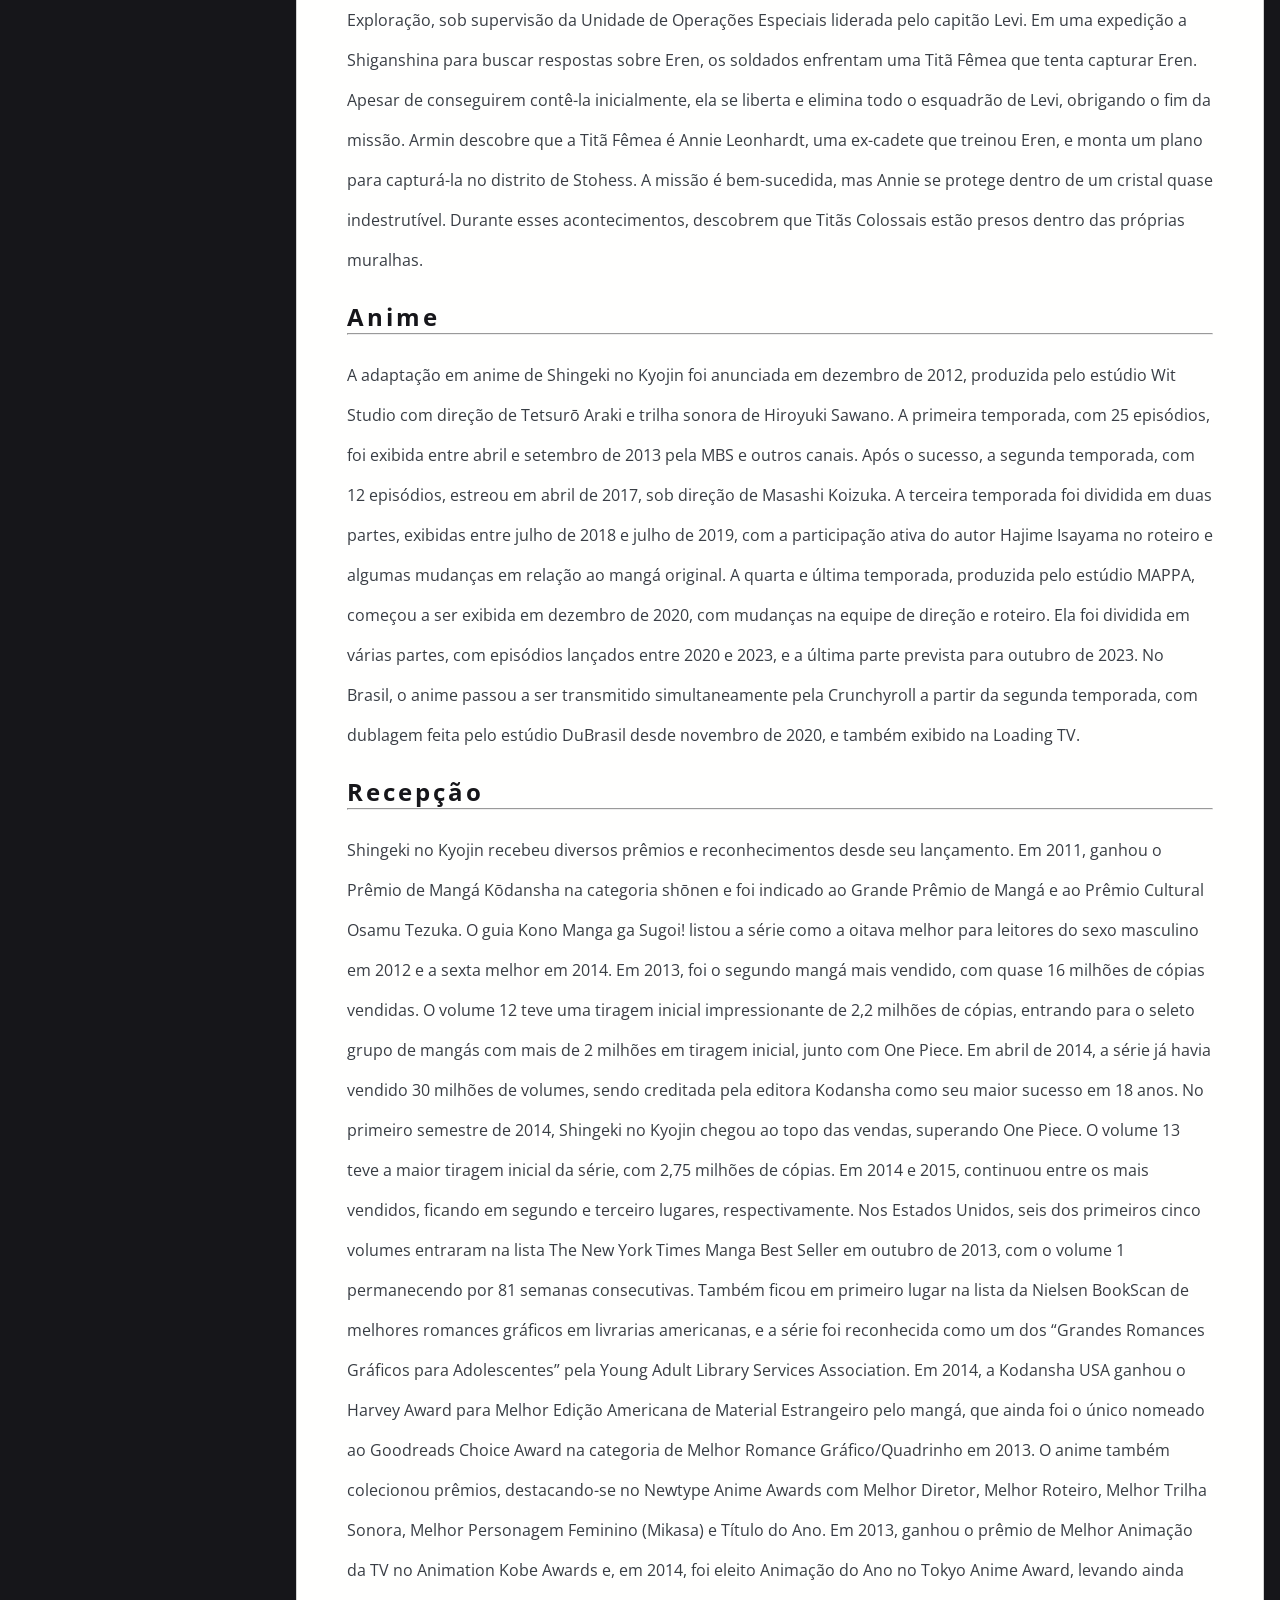
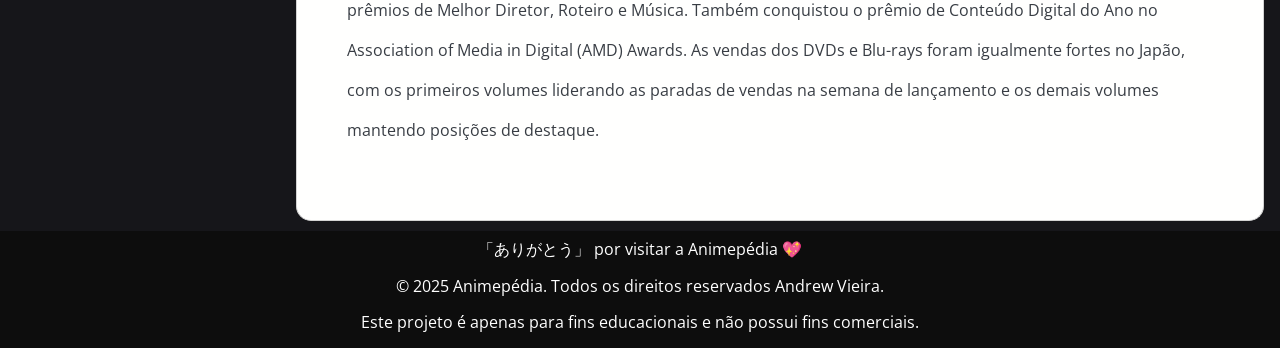
<file: shingeki.html>
<!DOCTYPE html>
<html lang="pt-br">

<head>
  <meta charset="UTF-8">
  <meta name="viewport" content="width=device-width, initial-scale=1.0">
  <title>Shingeki no Kiojin</title>
  <link rel="stylesheet" href="./assets/css/style.css">
  <link rel="shortcut icon" href="assets/images/favicon-32x32.png" type="image/x-icon">
</head>

<body>


  <header id="inicio">
    <div class="logo">

    </div><!--logo-->
    <h2>Animepédia</h2>
  </header><!--header-->
  <div class="bar">
    <button class="hamburger" id="hamburger">☰</button>
  </div><!--bar-->
  <div class="wrapper">
    <nav id="side-left">
      <aside class="side1">
        <h2>Animes</h2>
        <a href="index.html">Kimetsu no Yaiba</a>
        <a href="jujutsu.html">Jujutsu Kaisen</a>
        <a href="shingeki.html">Shingeki no Kyojin</a>
        <a href="naruto.html">Naruto</a>
        <figure>
          <img src="assets/images/SnK_Volume1.png" alt="Capa do volume 1 do manga de Shingeki no Kyojin">
          <figcaption>Manga Volume 1</figcaption>
        </figure>
      </aside><!--side1-->
    </nav><!--side-left-->
    <nav id="nav-hamburger" class="nav-hamburger">
      <h2>Animes</h2>
      <a href="index.html">Kimetsu no Yaiba</a>
      <a href="jujutsu.html">Jujutsu Kaisen</a>
      <a href="shingeki.html">Shingeki no Kyojin</a>
      <a href="naruto.html">Naruto</a>
    </nav><!--nav-hamburger-->
    <nav id="side-right">
      <aside class="side2">
        <h2>Neste Artigo</h2>
        <a href="#inicio">Inicio</a>
        <a href="#Enredo">Enredo</a>
        <a href="#Anime">Anime</a>
        <a href="#Recepcao">Recepção</a>
      </aside>
    </nav><!--nav-->
    <main>
      <section>
        <figure class="img-mobile">
          <img src="assets/images/SnK_Volume1.png" alt="Capa do volume 1 do manga de Shingeki no Kyojin">
          <figcaption>Manga Volume 1</figcaption>
        </figure><!--img-mobile-->
        <h1>Shingeki no Kyojin</h1>
        <hr>
        <p>
          Shingeki no Kyojin (進撃の巨人), traduzido literalmente como “O Gigante de Avanço”, é mais conhecido
          internacionalmente como Attack on Titan e, em português, como Ataque dos Titãs. A obra é um mangá escrito e
          ilustrado por Hajime Isayama, ambientado em um mundo pós-apocalíptico onde a humanidade vive confinada dentro
          de cidades protegidas por três enormes muralhas, criadas para se defender de criaturas gigantes humanoides
          conhecidas como Titãs, que devoram seres humanos.

          A trama acompanha Eren Jaeger, um jovem que, após presenciar a destruição de sua cidade natal e a morte de sua
          mãe durante um ataque de Titãs, jura exterminar essas criaturas e libertar a humanidade.

          O mangá foi publicado originalmente na revista Bessatsu Shōnen Magazine, da editora Kodansha, entre setembro
          de 2009 e abril de 2021, sendo compilado em 34 volumes tankōbon.

          A adaptação para anime foi um enorme sucesso e contou com duas fases de produção: as três primeiras temporadas
          foram desenvolvidas pelo estúdio Wit Studio, enquanto a quarta e última temporada ficou a cargo do estúdio
          MAPPA.

          Shingeki no Kyojin tornou-se um fenômeno global tanto de crítica quanto de público. Em setembro de 2022,
          ultrapassou a marca de 110 milhões de cópias vendidas em todo o mundo, consolidando-se como um dos mangás mais
          vendidos da história. Ao longo de sua trajetória, a série foi premiada diversas vezes, incluindo o prestigiado
          Prêmio Kodansha de Mangá, o Prêmio Attilio Micheluzzi e o Harvey Award, totalizando 15 prêmios no currículo.
        </p>
        <h2 id="Enredo">Enredo</h2>
        <hr>
        <p>
          Para se proteger dos Titãs — criaturas gigantes com aparência humana que se alimentam de pessoas — a
          humanidade construiu enormes muralhas de 50 metros e passou a viver protegida dentro delas. Durante cerca de
          um século, houve paz, até que, de repente, no distrito de Shiganshina, surgiu um Titã Colossal jamais visto
          antes.

          Eren Yeager, sua irmã adotiva Mikasa Ackerman e seu amigo de infância Armin Arlert testemunham a chegada desse
          Titã de 60 metros, que abre uma brecha na muralha Maria com um único chute. Em seguida, os Titãs invadem a
          cidade, provocando uma grande destruição. Outro Titã, com uma couraça rígida e cerca de 15 metros, o Titã
          Blindado, também rompe as defesas da muralha, reduzindo ainda mais o território seguro para a humanidade.

          No meio do ataque, Eren e Mikasa são salvos por Hannes. Durante a fuga, Eren presencia sua mãe sendo devorada
          por um Titã, um evento que o marca profundamente e o motiva a se vingar, jurando eliminar todos os Titãs.

          Para alcançar esse objetivo, Eren se junta à Tropa de Exploração (Survey Corps), juntamente com Mikasa e
          Armin.

          Cinco anos depois, os três cadetes formados são enviados para o distrito de Trost, localizado na Muralha Rose,
          quando o Titã Colossal reaparece e abre novamente uma brecha na muralha. Durante a batalha, Eren é engolido
          por um Titã na frente de Armin. Entretanto, um Titã diferente surge e ataca outros Titãs. Surpreendentemente,
          esse Titã é o próprio Eren, que adquiriu a habilidade de se transformar em um Titã, conhecido como o Titã de
          Ataque. Embora alguns o vejam como uma ameaça, Eren auxilia os soldados a recuperar o distrito de Trost,
          fechando a brecha na muralha. Após ser julgado, ele é recrutado para a Divisão de Exploração, sob supervisão
          da Unidade de Operações Especiais liderada pelo capitão Levi.

          Em uma expedição a Shiganshina para buscar respostas sobre Eren, os soldados enfrentam uma Titã Fêmea que
          tenta capturar Eren. Apesar de conseguirem contê-la inicialmente, ela se liberta e elimina todo o esquadrão de
          Levi, obrigando o fim da missão. Armin descobre que a Titã Fêmea é Annie Leonhardt, uma ex-cadete que treinou
          Eren, e monta um plano para capturá-la no distrito de Stohess. A missão é bem-sucedida, mas Annie se protege
          dentro de um cristal quase indestrutível. Durante esses acontecimentos, descobrem que Titãs Colossais estão
          presos dentro das próprias muralhas.
        </p>
        <h2 id="Anime">Anime</h2>
        <hr>
        <p>
          A adaptação em anime de Shingeki no Kyojin foi anunciada em dezembro de 2012, produzida pelo estúdio Wit
          Studio com direção de Tetsurō Araki e trilha sonora de Hiroyuki Sawano. A primeira temporada, com 25
          episódios, foi exibida entre abril e setembro de 2013 pela MBS e outros canais. Após o sucesso, a segunda
          temporada, com 12 episódios, estreou em abril de 2017, sob direção de Masashi Koizuka.

          A terceira temporada foi dividida em duas partes, exibidas entre julho de 2018 e julho de 2019, com a
          participação ativa do autor Hajime Isayama no roteiro e algumas mudanças em relação ao mangá original.

          A quarta e última temporada, produzida pelo estúdio MAPPA, começou a ser exibida em dezembro de 2020, com
          mudanças na equipe de direção e roteiro. Ela foi dividida em várias partes, com episódios lançados entre 2020
          e 2023, e a última parte prevista para outubro de 2023.

          No Brasil, o anime passou a ser transmitido simultaneamente pela Crunchyroll a partir da segunda temporada,
          com dublagem feita pelo estúdio DuBrasil desde novembro de 2020, e também exibido na Loading TV.

        </p>
        <h2 id="Recepcao">Recepção</h2>
        <hr>
        <p>
          Shingeki no Kyojin recebeu diversos prêmios e reconhecimentos desde seu lançamento. Em 2011, ganhou o Prêmio
          de Mangá Kōdansha na categoria shōnen e foi indicado ao Grande Prêmio de Mangá e ao Prêmio Cultural Osamu
          Tezuka. O guia Kono Manga ga Sugoi! listou a série como a oitava melhor para leitores do sexo masculino em
          2012 e a sexta melhor em 2014.

          Em 2013, foi o segundo mangá mais vendido, com quase 16 milhões de cópias vendidas. O volume 12 teve uma
          tiragem inicial impressionante de 2,2 milhões de cópias, entrando para o seleto grupo de mangás com mais de 2
          milhões em tiragem inicial, junto com One Piece. Em abril de 2014, a série já havia vendido 30 milhões de
          volumes, sendo creditada pela editora Kodansha como seu maior sucesso em 18 anos. No primeiro semestre de
          2014, Shingeki no Kyojin chegou ao topo das vendas, superando One Piece. O volume 13 teve a maior tiragem
          inicial da série, com 2,75 milhões de cópias. Em 2014 e 2015, continuou entre os mais vendidos, ficando em
          segundo e terceiro lugares, respectivamente.

          Nos Estados Unidos, seis dos primeiros cinco volumes entraram na lista The New York Times Manga Best Seller em
          outubro de 2013, com o volume 1 permanecendo por 81 semanas consecutivas. Também ficou em primeiro lugar na
          lista da Nielsen BookScan de melhores romances gráficos em livrarias americanas, e a série foi reconhecida
          como um dos “Grandes Romances Gráficos para Adolescentes” pela Young Adult Library Services Association. Em
          2014, a Kodansha USA ganhou o Harvey Award para Melhor Edição Americana de Material Estrangeiro pelo mangá,
          que ainda foi o único nomeado ao Goodreads Choice Award na categoria de Melhor Romance Gráfico/Quadrinho em
          2013.

          O anime também colecionou prêmios, destacando-se no Newtype Anime Awards com Melhor Diretor, Melhor Roteiro,
          Melhor Trilha Sonora, Melhor Personagem Feminino (Mikasa) e Título do Ano. Em 2013, ganhou o prêmio de Melhor
          Animação da TV no Animation Kobe Awards e, em 2014, foi eleito Animação do Ano no Tokyo Anime Award, levando
          ainda prêmios de Melhor Diretor, Roteiro e Música. Também conquistou o prêmio de Conteúdo Digital do Ano no
          Association of Media in Digital (AMD) Awards.

          As vendas dos DVDs e Blu-rays foram igualmente fortes no Japão, com os primeiros volumes liderando as paradas
          de vendas na semana de lançamento e os demais volumes mantendo posições de destaque.
        </p>
      </section><!--section-->
    </main>
  </div>

  <footer>
    <p>「ありがとう」 por visitar a Animepédia 💖</p>
    <p>© 2025 Animepédia. Todos os direitos reservados Andrew Vieira.</p>
    <p>Este projeto é apenas para fins educacionais e não possui fins comerciais.</p>
  </footer><!--footer-->
  <script>
    const hamburger = document.getElementById('hamburger');
    const nav = document.getElementById('nav-hamburger');

    hamburger.addEventListener('click', () => {
      nav.classList.toggle('active');
    });
  </script>
</body>

</html>
</file>
<file: assets/css/style.css>
@charset "UTF-8";

@import url('https://fonts.googleapis.com/css2?family=Open+Sans:ital,wdth,wght@0,75..100,300..800;1,75..100,300..800&display=swap');
@import url('https://fonts.googleapis.com/css2?family=Orbitron:wght@400..900&display=swap');


* {
    margin: 0;
    padding: 0;
    box-sizing: border-box;
    font-family: "Open Sans", sans-serif;

}

body {
    background-color: #16161a;
}

header {
    height: 150px;
    background-color: #0D0D0D;
    margin: auto;
}

header h2 {
    font-family: "Orbitron", sans-serif;
    padding-top: 20px;
    padding-left: 10px;
    color: white;
}

.bar {
    display: flex;
    width: 100%;
    height: 20px;
    background-color: #444;
    border: 1px solid lightgray;
    text-align: center;
}

.logo {
    background-image: url(../images/logo.png);
    background-size: cover;
    background-repeat: no-repeat;
    width: 80px;
    height: 80px;
    position: relative;
    top: 20px;
    left: 39px;
}

.wrapper {
    max-width: 1440px;
    margin: auto;
    display: grid;
    gap: 3rem;
    grid-template-areas: "sidebar content anchors";
    grid-template-columns: minmax(0, 15rem) minmax(0, 2.5fr) minmax(0, 15rem);
    padding-left: 1rem;
    padding-right: 1rem;


}

#side-left {
    grid-area: sidebar;

}

#side-right {
    grid-area: anchors;
}

.side1 {
    background-color: #72757e;
    margin-top: 13px;
    text-align: center;
    letter-spacing: 2px;
    height: 300px;
    width: 350px;
    padding-top: 50px;
    transform: translateX(-110px);
    border-radius: 15px;
    box-shadow: 2px 3px 15px solid rgba(53, 52, 52, 0.493);
}

.side1:hover {

    outline: 3px solid #010101;
    transition: 0.5s ease-out;
}

.side1 figure {
    padding-top: 41px;


}



.side2 {
    background-color: #72757e;
    margin-top: 13px;
    text-align: center;
    position: fixed;
    letter-spacing: 2px;
    height: 300px;
    width: 350px;
    padding-top: 50px;
    border-radius: 15px;
    box-shadow: 2px 3px 15px solid rgba(53, 52, 52, 0.493);
}

.side2:hover {
    outline: 3px solid #010101;
    transition: 0.5s ease-out;
}

.nav-hamburger {
    display: none;
}

.hamburger {
    display: none;
    font-size: 28px;
    color: white;
    background: none;
    border: none;
    cursor: pointer;
    border-radius: 4px;
    transition: background 0.3s ease, color 0.3s ease;
}

.hamburger:hover {
    background: rgba(255, 255, 255, 0.1);
    color: #ddd;
}



.wrapper aside a {
    text-decoration: none;
    display: block;
    margin-top: 20px;
    font-weight: bold;
    font-size: 1.2rem;
    letter-spacing: 2px;
    color: #fffffe;

}

.wrapper aside a:hover {

    color:#333;

}
.wrapper figure {
    color: #fffffe;
}

main {
    grid-area: content;
    border: 1px solid lightgray;
    border-top: none;
    border-radius: 15px;
    padding: 50px;
    background-color: #fffffe;
    color: white;
    box-shadow: 2px 3px 15px solid rgba(53, 52, 52, 0.493);
    margin: 10px 0px
}

main .img-mobile {
    display: none;

}

main p {
    line-height: 40px;
    padding: 20px 0;
    color: #383d44;
}

main h1,
h2 {
    color: #16161a;
    letter-spacing: 3px;
}

footer {
    background-color: #0D0D0D;
    height: 117px;
    width: 100%;
}

footer p {
    color: white;
    text-align: center;
    padding: 7px;
}

@media (max-width:1650px) {


    .wrapper {
        max-width: 1440px;
        margin: auto;
        display: grid;
        gap: 3rem;
        grid-template-areas: "sidebar content anchors";
        grid-template-columns: minmax(0, 15rem) minmax(0, 2.5fr) minmax(0, 15rem);
        padding-left: 1rem;
        padding-right: 1rem;


    }

    .side1 {
        max-width: 300px;
        transform: translateX(-20px);
    }

    .side2 {
        max-width: 250px;

    }



}

@media (max-width:1280px) {


    .wrapper {
        display: flex;
        flex-flow: roa nowrap;
        gap: 10px;
    }

    .side1 {
        transform: none;
        margin: 10px 0px 0px 10px;
        max-width: 250px;
    }

    .side2 {
        display: none;

    }

    figure img {
        max-width: 100%;
    }

}

@media (max-width:768px) {


    .wrapper {
        display: flex;
        flex-flow: row wrap;
        gap: 10px;
    }

    .side1 {
        display: none;

    }

    .side2 {
        display: none;

    }


    .nav-hamburger {
        display: none;
        position: absolute;
        width: 250px;
        height: 220px;
        text-align: center;
        background-color: #0D0D0D;
    }

    .nav-hamburger h2 {

        color: white;
        text-decoration: none;
        margin: 7px;
    }

    .nav-hamburger a {

        color: white;
        text-decoration: none;
        margin: 7px;
    }

    .nav-hamburger a:hover {

        color: #ff3b3b;
        ;

    }

    .hamburger {
        display: flex;
        height: -2px;
    }

    .nav-hamburger.active {
        display: flex;
        flex-flow: column;
    }

    .bar {
        display: flex;
        height: 40px;
        align-items: center;
        padding-left: 20px;
    }

    main {
        padding: 20px;
    }

    main .img-mobile {
        display: block;
        text-align: center;
        background: linear-gradient(to bottom, #333, #000);
        padding: 15px;
        border-radius: 8px;
        margin: 10px;
    }

    footer p {
        font-size: 0.8rem;

    }
}
</file>
